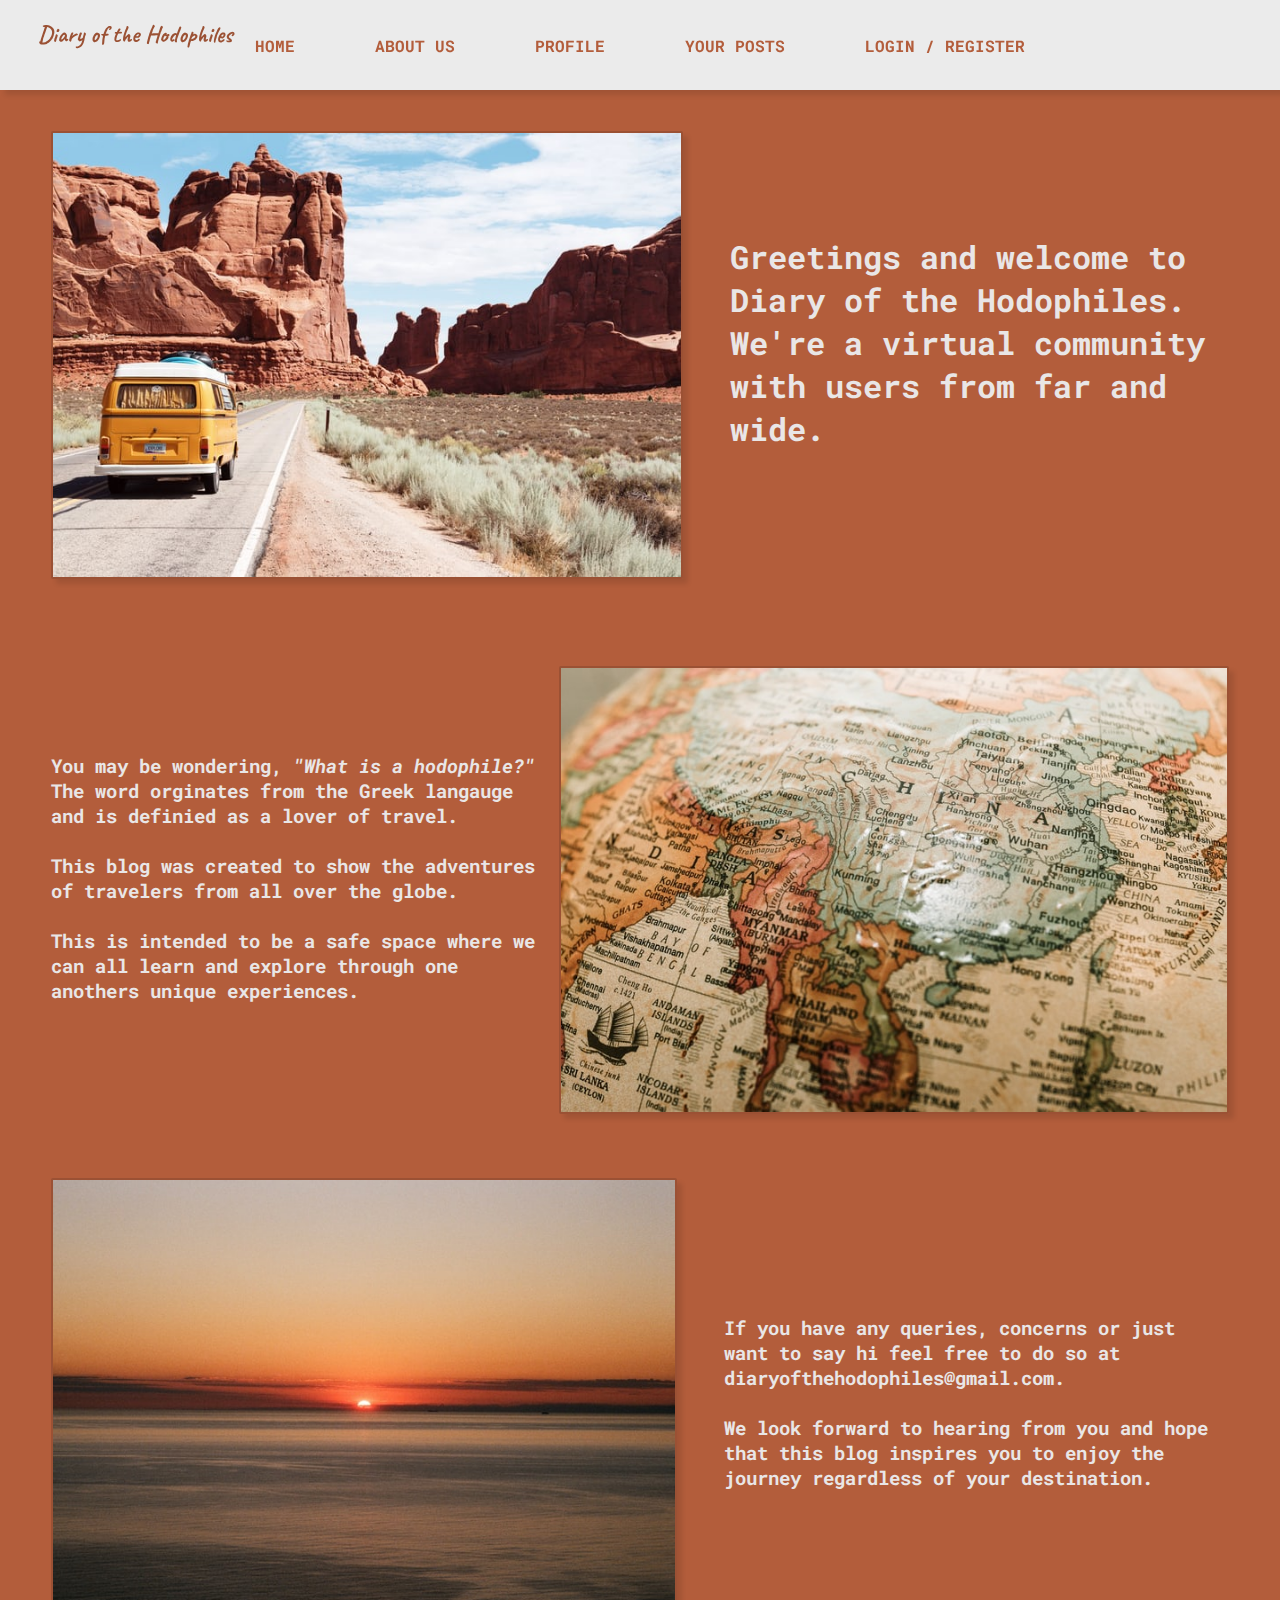
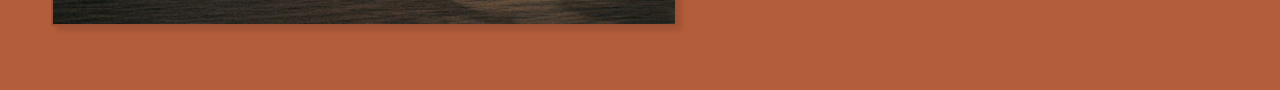
<file: about.html>
<!DOCTYPE html>
<html lang="en">
<head>
    <meta charset="UTF-8">
    <meta http-equiv="X-UA-Compatible" content="IE=edge">
    <meta name="viewport" content="width=device-width, initial-scale=1.0">
    <link rel="stylesheet" href="/css/about.css">
    <title>Diary of the Hodophiles</title>
</head>
<body>
    <nav id="navContainer">
        <h2 class="name">Diary of the Hodophiles</h2>
        <i class="fas fa-bars menu"></i>
        <ul class="navbar">
            <li><a href="/index.html">HOME</a></li>
            <li><a href="/about.html">ABOUT US</a></li>
            <li><a href="/profile.html">PROFILE</a></li>
            <li><a href="/posts.html">YOUR POSTS</a></li>
            <li><a href="/login.html">LOGIN / REGISTER</a></li>
        </ul>
    </nav>
    <section id="about">
        <h1>Diary of the Hodophiles</h1>
        <div class="intro">
            <img src="/images/road-trip.jpg" alt="">
            <h1>Greetings and welcome to Diary of the Hodophiles. <br> We're a virtual community with users from far and wide.</h1>
        </div>
        <div class="hodophile">
            <h3>You may be wondering, <i>"What is a hodophile?"</i><br> The word orginates from the Greek langauge and is definied as a lover of travel. <br> <br> This blog was created to show the adventures of travelers from all over the globe. <br><br> This is intended to be a safe space where we can all learn and explore through one anothers unique experiences.
            </h3>
            <img src="/images/globe.jpg" alt="">
        </div>
        <div class="contact">
            <img src="/images/beach.jpg" alt="">
            <h3>If you have any queries, concerns or just want to say hi feel free to do so at diaryofthehodophiles@gmail.com. <br> <br> We look forward to hearing from you and hope that this blog inspires you to enjoy the journey regardless of your destination.</h3>
        </div>
    </section>
    <script src="/javaScript/about.js"></script>
</body>
</html>
</file>
<file: css/about.css>
@import url("https://fonts.googleapis.com/css2?family=Roboto+Mono:wght@100&display=swap");
@import url('https://fonts.googleapis.com/css2?family=Caveat&display=swap');

* {
    margin: 0;
    padding: 0;
    box-sizing: border-box;
}

body {
    background-color: rgb(179, 93, 59);
    font-family: "Roboto Mono";
    overflow-x: hidden;
}

.name {
    font-family: "Caveat";
    position: absolute;
    left: 3%;
    top: 21%;
    color: rgb(155, 81, 52);
}

#navContainer {
    position: fixed;
    top: 0;
    left: 0;
    width: 100vw;
    height: 10vh;
    max-height: 10vh;
    margin-bottom: 10%;
    background-color: rgb(235, 235, 235);
    box-shadow: 5px 5px 5px rgba(0, 0, 0, 0.1);
    overflow: visible;
    display: flex;
    justify-content: center;
    z-index: 100;
}

.navbar {
    display: flex;
    flex-direction: row;
    list-style: none;
    text-decoration: none;
    gap: 40px;
    height: 100%;
    font-weight: 700;
}

.navbar a,
.navbar li {
    color: rgb(179, 93, 59);
    text-decoration: none;
    height: 100%;
    display: flex;
    align-items: center;
    padding: 0 10px;
}

.profile-container {
    background-color: transparent;
    height: 100%;
}

.navbar a:hover,
.navbar li:hover {
    background-color: rgb(179, 93, 59);
    color: rgb(235, 235, 235);
    transition: 0.05s ease-in;
    box-shadow: 5px 5px 5px rgba(0, 0, 0, 0.1);
}

.profile-menu {
    position: absolute;
    top: 100%;
    right: 43.9%;
    display: inline-block;
    width: 9vw;
    background-color: rgb(235, 235, 235);
    padding: 1% 0;
}

.hideMenu {
    display: none;
}

#about {
    display: flex;
    justify-content: center;
    align-items: center;
    flex-direction: column;
    color: rgb(233, 230, 230);
}

.intro {
    display: flex;
    align-items: center;
    flex-direction: row;
    margin: 5% 4%;
}

.intro img {
    margin-right: 4%;
    margin-top: 2%;
    height: 35vw;
    border-radius: 2px;
    border: 2px solid rgb(155, 81, 52);
    box-shadow: 5px 5px 5px rgba(0, 0, 0, 0.1);
}

.hodophile {
    display: flex;
    align-items: center;
    flex-direction: row;
    margin: 0 4%;
}

.hodophile img {
    margin-top: 2%;
    margin-left: 2%;
    height: 35vw;
    border-radius: 2px;
    border: 2px solid rgb(155, 81, 52);
    box-shadow: 5px 5px 5px rgba(0, 0, 0, 0.1);
}

.question {
    font-weight: lighter;
}

.contact {
    display: flex;
    flex-direction: row;
    justify-content: center;
    align-items: center;
    margin: 5% 4%;
}

.contact img {
    margin-right: 4%;
    height: 35vw;
    border-radius: 2px;
    border: 2px solid rgb(155, 81, 52);
    box-shadow: 5px 5px 5px rgba(0, 0, 0, 0.1);
}

@media screen and (max-width: 1024px) {
    body {
        overflow-x: hidden;
    }

    #navContainer {
        height: 8vh;
    }

    .navbar {
        font-size: 1.5rem;
        position: absolute;
        right: 4%;
        gap: 20px;
    }

    .name {
        position: absolute;
        left: 5%;
        top: 35%;
    }

    .profile-menu {
        right: 39.9%;
        width: 14vw;
    }

    .intro img {
        margin-top: 8%;
    }

    .hodophile {
        font-size: 0.8rem;
    }
}

@media screen and (max-width: 768px) {
    .name {
        left: 4%;
        font-size: 1.2rem;
    }

    .navbar {
        gap: 0;
        font-size: 1.2rem;
    }

    .profile-menu {
        width: 15vw;
    }

    .intro,
    .contact {
        font-size: 1rem;
    }

    .hodophile {
        font-size: 0.67rem;
    }
}

@media screen and (max-width: 540px) {
    #navContainer {
        height: 10vh;
        width: 100vw;
    }

    .name {
        left: 3%;
        font-size: 0.9rem;
    }

    .navbar {
        gap: 0;
        font-size: 0.8rem;
        right: 1%;
    }

    .profile-menu {
        width: 17vw;
        right: 37.9%;
    }

    .intro, .contact {
        font-size: 0.8rem;
        flex-direction: column;
    }

    .intro img {
        margin-right: 0;
    }

    .hodophile {
        flex-direction: column-reverse;
    }

    .contact h3 {
        margin-top: 2%;
    }

    .contact img {
        margin-right: 0;
    }
}

@media screen and (max-width: 411px) {
    body {
        overflow-x: hidden;
    }

    #navContainer {
        height: 10vh;
        width: 100vw;
    }

    .profile-menu {
        right: 35.9%;
    }

    .name {
        left: 35%;
        font-size: 1rem;
        top: 14%;
    }

    .navbar {
        font-size: 0.6rem;
        top: 19%;
        font-weight: 900;
    }

    .profile-menu {
        top: 80%;
        right: 36.9%;
        width: 18vw;
    }

    .intro {
        flex-direction: column;
        font-size: 0.7rem;
    }

    .intro h1 {
        margin-top: 2%;
    }

    .hodophile {
        font-size: 0.67rem;
        flex-direction: column-reverse;
    }

    .hodophile img {
        margin-left: 0;
    }

    .hodophile h3 {
        margin: 0px 4%;
    }

    .contact {
        margin-bottom: 5%;
    }

    /* .contact img {
        position: absolute;
        bottom: -13%;
    } */

    .contact h3 {
        margin: 2% 4%;
        font-size: 0.8rem;
    }
}

@media screen and (max-width: 360px) {
    .profile-menu {
        width: 20vw;
    }

    .intro {
        font-size: 0.65rem;
    }

    .intro h1 {
        margin-top: 4%;
        margin-left: 2%;
        margin-right: 2%;
    }

    .hodophile h3 {
        margin: 2% 4%;
    }

    .contact h3 {
        margin-top: 2%;
    }
}
</file>
